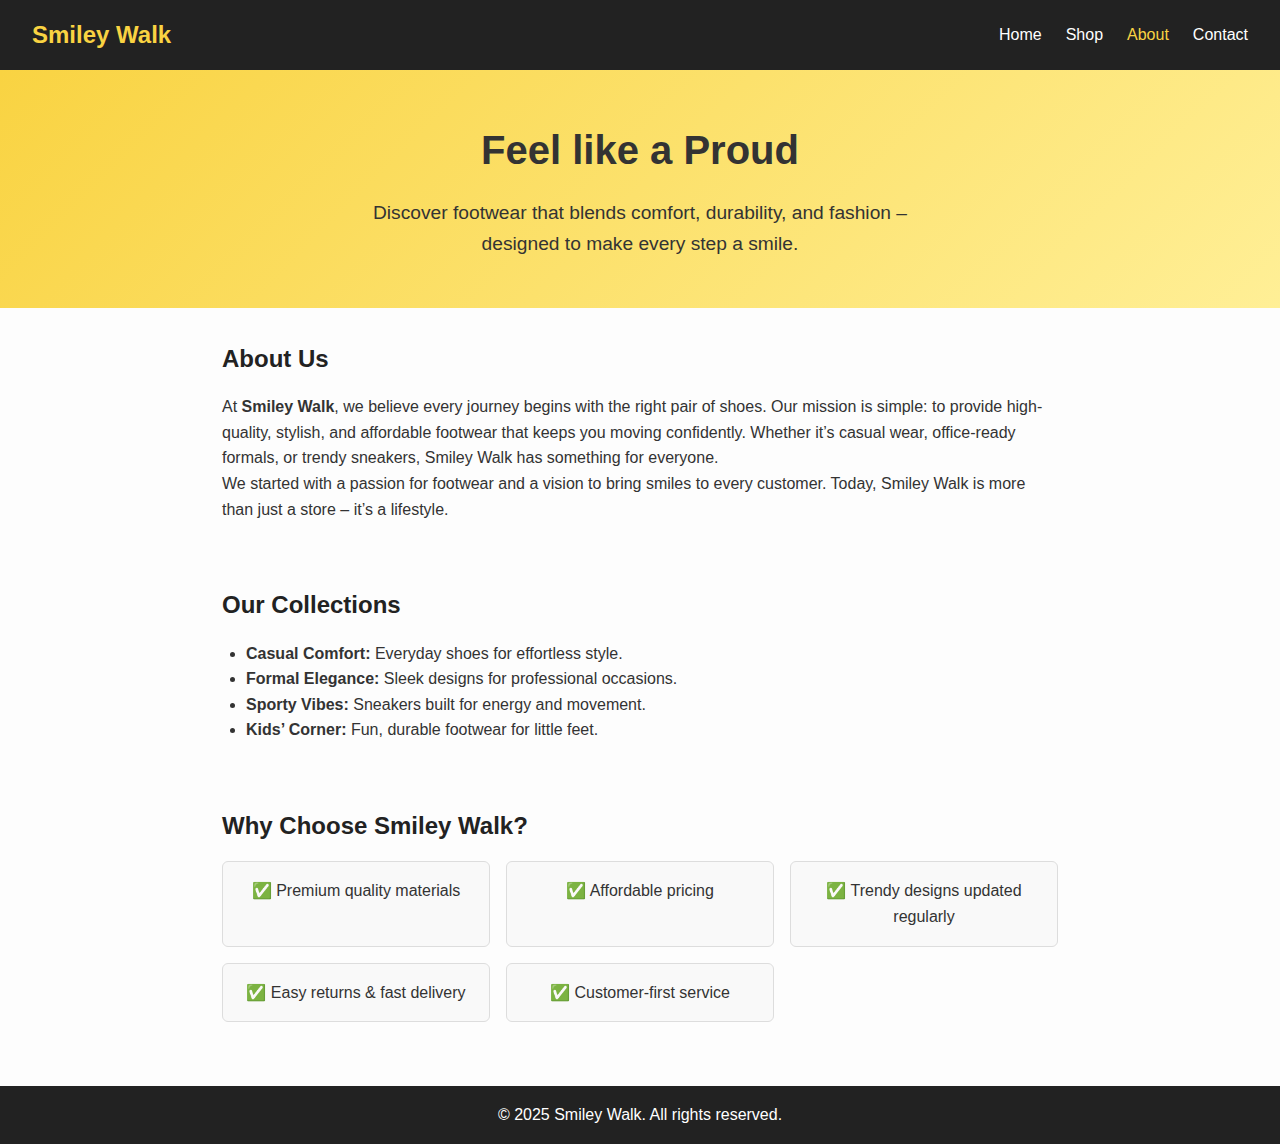
<file: about.html>
<!DOCTYPE html>
<html lang="en">
<head>
  <meta charset="UTF-8">
  <meta name="viewport" content="width=device-width, initial-scale=1.0">
  <title>About Us | Smiley Walk</title>
  <link rel="stylesheet" href="about.css">
</head>
<body>
  <header>
    <nav class="navbar">
      <div class="logo">Smiley Walk</div>
      <ul class="nav-links">
        <li><a href="index.html">Home</a></li>
        <li><a href="shop.html">Shop</a></li>
        <li><a href="about.html" class="active">About</a></li>
        <li><a href="contact.html">Contact</a></li>
      </ul>
    </nav>
  </header>

  <section class="about-hero">
    <h1>Feel like a Proud</h1>
    <p>Discover footwear that blends comfort, durability, and fashion – designed to make every step a smile.</p>
  </section>

  <section class="about-content">
    <h2>About Us</h2>
    <p>
      At <strong>Smiley Walk</strong>, we believe every journey begins with the right pair of shoes.
      Our mission is simple: to provide high-quality, stylish, and affordable footwear that keeps you moving confidently.
      Whether it’s casual wear, office-ready formals, or trendy sneakers, Smiley Walk has something for everyone.
    </p>
    <p>
      We started with a passion for footwear and a vision to bring smiles to every customer.
      Today, Smiley Walk is more than just a store – it’s a lifestyle.
    </p>
  </section>

  <section class="collections">
    <h2>Our Collections</h2>
    <ul>
      <li><strong>Casual Comfort:</strong> Everyday shoes for effortless style.</li>
      <li><strong>Formal Elegance:</strong> Sleek designs for professional occasions.</li>
      <li><strong>Sporty Vibes:</strong> Sneakers built for energy and movement.</li>
      <li><strong>Kids’ Corner:</strong> Fun, durable footwear for little feet.</li>
    </ul>
  </section>

  <section class="why-choose">
    <h2>Why Choose Smiley Walk?</h2>
    <div class="features">
      <div class="feature">✅ Premium quality materials</div>
      <div class="feature">✅ Affordable pricing</div>
      <div class="feature">✅ Trendy designs updated regularly</div>
      <div class="feature">✅ Easy returns & fast delivery</div>
      <div class="feature">✅ Customer-first service</div>
    </div>
  </section>

  <footer>
    <p>&copy; 2025 Smiley Walk. All rights reserved.</p>
  </footer>
</body>
</html>
</file>
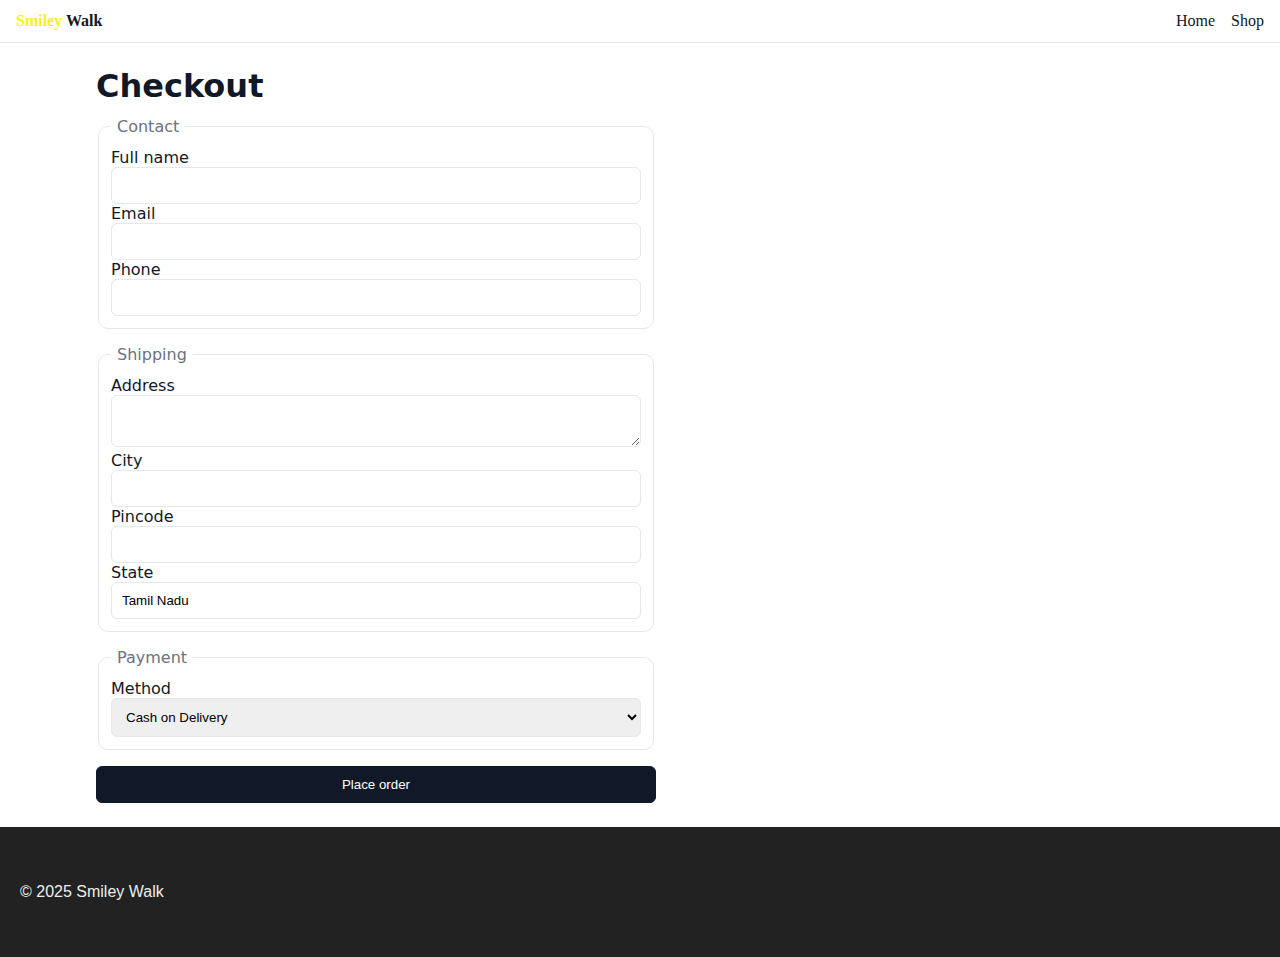
<file: checkout.html>
<!DOCTYPE html>
<html lang="en">
<head>
  <meta charset="UTF-8">
  <title>Checkout | Smiley Walk</title>
  <meta name="viewport" content="width=device-width, initial-scale=1">
  <link rel="stylesheet" href="styles.css">
</head>
<body>
  <header class="header">
    <a class="brand" href="index.html">Smiley <span>Walk</span></a>
    <nav class="nav">
      <a href="index.html">Home</a>
      <a href="shop.html">Shop</a>
    </nav>
  </header>

  <section class="checkout container">
    <h1>Checkout</h1>
    <form class="checkout-form">
      <fieldset>
        <legend>Contact</legend>
        <label>Full name
          <input type="text" required>
        </label>
        <label>Email
          <input type="email" required>
        </label>
        <label>Phone
          <input type="tel" required>
        </label>
      </fieldset>

      <fieldset>
        <legend>Shipping</legend>
        <label>Address
          <textarea required></textarea>
        </label>
        <label>City
          <input type="text" required>
        </label>
        <label>Pincode
          <input type="text" required>
        </label>
        <label>State
          <input type="text" value="Tamil Nadu" required>
        </label>
      </fieldset>

      <fieldset>
        <legend>Payment</legend>
        <label>Method
          <select>
            <option>Cash on Delivery</option>
            <option>Credit/Debit Card</option>
            <option>UPI</option>
          </select>
        </label>
      </fieldset>

      <button type="submit" class="btn btn-primary">Place order</button>
    </form>
  </section>

  <footer class="footer">
    <p class="footer-copy">© 2025 Smiley Walk</p>
  </footer>
</body>
</html>
</file>
<file: styles.css>
:root {
  --brand: #f9f117; /* warm, friendly amber */
  --brand-dark: #b45309;
  --text: #111827;
  --text-size: bold;
  --muted: #6b7280;
  --border: #e5e7eb;
  --bg: #ffffff;
  --bg-soft: #f9fafb;
  
}

* {
   box-sizing: border-box;
   }
  .search {
  display: flex;
  align-items: center;
  gap: 8px;
}

.search input {
  padding: 6px 10px;
  border: 1px solid #ccc;
  border-radius: 4px;
}

.search button {
  padding: 6px 12px;
  background: #000;
  color: #fff;
  border: none;
  border-radius: 4px;
  cursor: pointer;
}

.search button:hover {
  background: #333;
}

html, body {
   margin: 0;
   padding: 0; 
   font-family: system-ui, -apple-system, Segoe UI, Roboto, Arial; 
   color: var(--text); background: var(--bg); 
  }
img { 
  display: block; 
  max-width: 100%;
   height: auto; }

.container { 
  max-width: 1120px;
   margin: 0 auto;
    padding: 0 16px;
   }

.header { 
  position: sticky;
   top: 0; 
   background: var(--bg); 
   border-bottom: 1px solid var(--border);
   z-index: 10; 
   display: flex;
   align-items: center;
   justify-content: space-between; 
   padding: 12px 16px; 
   font-family: wizard3;
   font-size: medium;
  }
.brand { 
  font-weight: 800; 
  text-decoration: none; 
  color: var(--brand); 
}
.brand span {
   color: var(--text); 
  }
.nav a { 
  margin-left: 12px; 
  text-decoration: none; 
  color: var(--text); 
}
.nav a:hover { 
  color: var(--brand-dark); 
}

.hero { 
  text-align: center; 
  padding: 40px 16px; 
  background: linear-gradient(180deg, #fff7ed, var(--bg)); 
  border-bottom: 1px solid var(--border); 
}
.hero h1 {
  margin: 0 0 8px; 
  font-size: 2rem;
 }
.hero p { 
  margin: 0 0 16px; 
  color: var(--muted); 
}

.btn {
   display: inline-block; 
   padding: 10px 16px; 
   
   border-radius: 6px;
   background: var(--brand); 
   color: #fff;
   text-decoration: none; 
   border: 1px solid var(--brand); 
  }
.btn:hover { 
  background: var(--brand-dark); 
  border-color: var(--brand-dark);
 }
.btn-primary { 
  background: var(--text); 
  border-color: var(--text); 
}
.btn-primary:hover { 
  background: #374151; 
  border-color: #374151; 
}

.products { 
  padding: 24px 0; 
}
.products h2 { 
  margin: 0 0 12px; 
}
.grid {
   display: grid;
   gap: 16px; 
   grid-template-columns: repeat(1, minmax(0, 1fr)); 
  }
@media (min-width: 640px) {
   .grid {
     grid-template-columns: repeat(2, 1fr);
     } }
@media (min-width: 1024px) { 
  .grid {
     grid-template-columns: repeat(4, 1fr);
     } }

.card {
   border: 1px solid var(--border);
   border-radius: 10px;
   overflow: hidden;
   background: var(--bg); 
  }
.card h3 {
   margin: 8px 12px; 
   font-size: 1rem; 
  }
.card .price {
   margin: 0 12px 12px; 
   color: var(--brand-dark); 
   font-weight: 700; 
  }
.card .btn { 
  margin: 0 12px 12px; 
}

.product-detail { 
  display: grid; 
  gap: 24px; 
  grid-template-columns: 1fr; 
  padding: 24px 16px;
 }
@media (min-width: 768px) { 
  .product-detail {
     grid-template-columns: 1fr 1fr;
     } }
.product-detail h1 {
   margin: 0 0 8px;
   }
.price { 
  font-size: 1.4rem; 
  color: var(--brand-dark); 
  font-weight: 800; 
}
.mrp { 
  color: var(--muted);
  text-decoration: line-through; 
  font-weight: 400; 
  margin-left: 8px; 
}

.product-form { 
  display: grid;
  gap: 12px; 
  margin: 16px 0; 
  max-width: 380px; 
}
.product-form select, .product-form input[type="number"] { 
  width: 100%; 
  padding: 10px; 
  border: 1px solid var(--border); 
  border-radius: 6px; 
}

.meta {
   margin-top: 16px; 
   color: var(--muted); 
   display: grid; 
   gap: 6px; 
  }

.checkout { 
  padding: 24px 16px; 
}
.checkout h1 { 
  margin: 0 0 12px; 
}
.checkout-form {
   display: grid; 
   gap: 16px; 
   max-width: 560px; 
  }
.checkout-form fieldset {
   border: 1px solid var(--border); 
   border-radius: 10px; padding: 12px; 
  }
.checkout-form legend { 
  padding: 0 6px; 
  color: var(--muted); 
}
.checkout-form input, .checkout-form textarea, .checkout-form select { 
  width: 100%; 
  padding: 10px; 
  border: 1px solid var(--border); 
  border-radius: 6px; 
}
.note { 
  color: var(--muted); 
  margin-top: 8px; 
}

/* Bottom small footer (Designed by Roja) */
.bottom-footer {
  text-align: center;
  padding: 1em;
  background-color: #eee;
  color: #000;
  font-family: Arial, sans-serif;
}

/* Main big dark footer */
.footer {
  background-color: #222;
  color: #eee;
  padding: 40px 20px;
  font-family: Arial, sans-serif;
}

/* Footer layout */
.footer-container {
  display: flex;
  flex-wrap: wrap;
  justify-content: space-between;
}

.footer-section {
  flex: 1 1 200px;
  margin: 10px;
}

/* Headings */
.footer-section h3,
.footer-section h5 {
  margin-bottom: 10px;
  color: #fff;
}

/* Links list */
.footer-section ul {
  list-style: none;
  padding: 0;
}

.footer-section ul li {
  margin: 5px 0;
}

.footer-section ul li a,
.footer-section p a {
  color: #ccc;
  text-decoration: none;
}

.footer-section ul li a:hover {
  text-decoration: underline;
}

/* Newsletter input */
.newsletter input {
  padding: 8px;
  margin-top: 10px;
  width: 80%;
  border: none;
  border-radius: 4px;
}

/* Newsletter buttons */
.newsletter-buttons button {
  margin: 5px;
  padding: 8px 12px;
  border: none;
  border-radius: 4px;
  cursor: pointer;
}

.newsletter-buttons button:first-child {
  background-color: #555;
  color: #fff;
}

.newsletter-buttons button:last-child {
  background-color: #0f8;
  color: #000;
}

/* Cookie text */
.cookie-consent {
  margin-top: 20px;
  text-align: center;
  font-size: 14px;
}
</file>
<file: about.css>
/* General Reset */
* {
  margin: 0;
  padding: 0;
  box-sizing: border-box;
  font-family: "Segoe UI", Arial, sans-serif;
}

body {
  background: #fdfdfd;
  color: #333;
  line-height: 1.6;
}

/* Navbar */
.navbar {
  display: flex;
  justify-content: space-between;
  align-items: center;
  background: #222;
  padding: 1rem 2rem;
}

.logo {
  color: #f9d342;
  font-size: 1.5rem;
  font-weight: bold;
}

.nav-links {
  list-style: none;
  display: flex;
  gap: 1.5rem;
}

.nav-links a {
  color: #fff;
  text-decoration: none;
  transition: color 0.3s;
}

.nav-links a:hover,
.nav-links a.active {
  color: #f9d342;
}

/* Hero Section */
.about-hero {
  text-align: center;
  padding: 3rem 2rem;
  background: linear-gradient(135deg, #f9d342, #ffef96);
}

.about-hero h1 {
  font-size: 2.5rem;
  margin-bottom: 1rem;
}

.about-hero p {
  font-size: 1.2rem;
  max-width: 600px;
  margin: auto;
}

/* Content Sections */
.about-content,
.collections,
.why-choose {
  padding: 2rem;
  max-width: 900px;
  margin: auto;
}

.about-content h2,
.collections h2,
.why-choose h2 {
  margin-bottom: 1rem;
  color: #222;
}

.collections ul {
  list-style: disc;
  padding-left: 1.5rem;
}

.features {
  display: grid;
  grid-template-columns: repeat(auto-fit, minmax(200px, 1fr));
  gap: 1rem;
}

.feature {
  background: #f9f9f9;
  padding: 1rem;
  border: 1px solid #ddd;
  border-radius: 6px;
  text-align: center;
}

/* Footer */
footer {
  text-align: center;
  background: #222;
  color: #fff;
  padding: 1rem;
  margin-top: 2rem;
}
</file>
